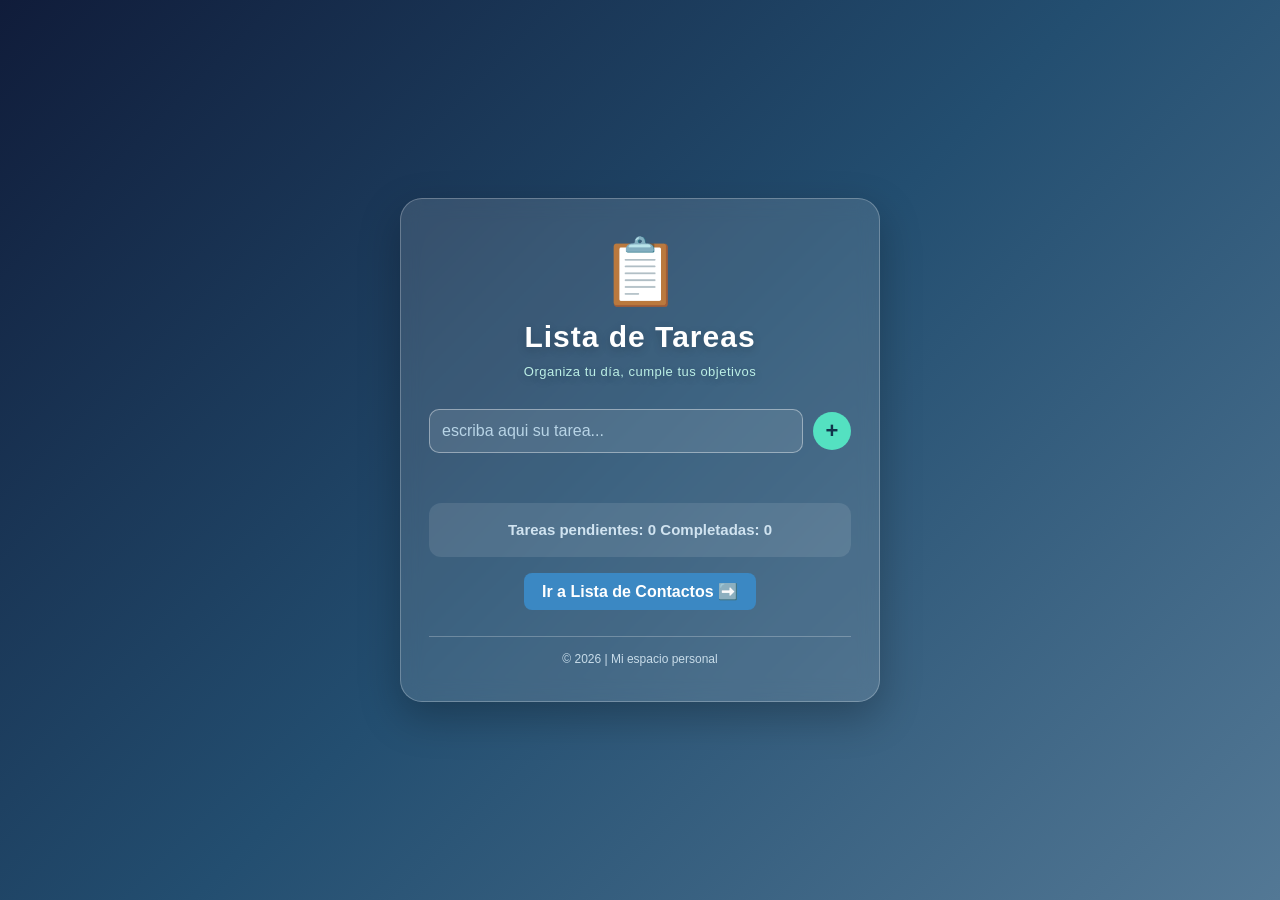
<file: index.html>
<!DOCTYPE html>
<html lang="es">

<head>
    <meta charset="UTF-8" />
    <meta name="viewport" content="width=device-width, initial-scale=1.0" />
    <title>JavaScript - To Do List</title>
    <link rel="stylesheet" href="styles.css" />
</head>

<body>

    <main class="contenedor">
        <!-- Ícono superior estilo libreta -->
        <div class="icono">📋</div>

        <h1>Lista de Tareas</h1>

        <!-- Caja para escribir y botón + -->
        <div class="grupo-input">
            <input type="text" id="inputTarea" placeholder="escriba aqui su tarea..." />
            <button id="btnAgregar">+</button>
        </div>

        <!-- Aquí se van a agregar las tareas desde JavaScript -->
        <ul id="listaTareas"></ul>

        <!-- Contadores de abajo -->
        <p class="resumen">
            Tareas pendientes: <span id="pendientes">0</span>
            Completadas: <span id="completadas">0</span>
        </p>

        <!-- Botón para ir a la Lista de Contactos -->
        <div style="margin-top: 25px;">
            <a href="contactos/index.html"
                style="color: #ffffff; background-color: #3b88c3; padding: 10px 18px; border-radius: 8px; text-decoration: none; font-weight: bold;">
                Ir a Lista de Contactos ➡️
            </a>
        </div>
    </main>

    <script src="script.js"></script>
</body>

</html>
</file>
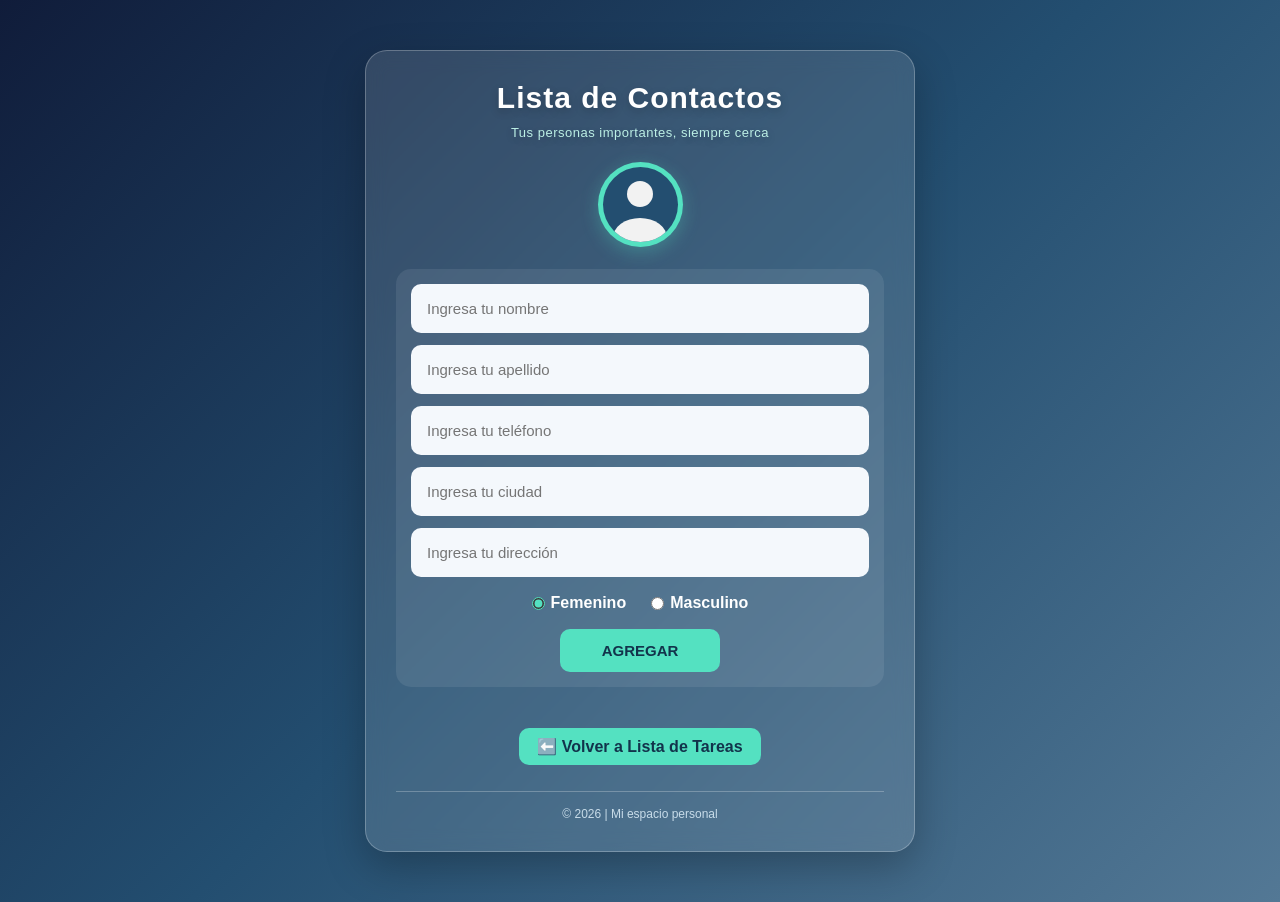
<file: contactos/index.html>
<!DOCTYPE html>
<html lang="es">

<head>
    <meta charset="UTF-8" />
    <meta name="viewport" content="width=device-width, initial-scale=1.0" />
    <title>Lista de Contactos</title>
    <link rel="stylesheet" href="styles.css" />
</head>

<body>

    <main class="contenedor">
        <h1>Lista de Contactos</h1>

        <!-- Símbolo de usuario igual a la imagen -->
        <div class="caja-icono">
            <div class="circulo-gris">
                <div class="cabeza"></div>
                <div class="cuerpo"></div>
            </div>
        </div>

        <!-- Formulario en español -->
        <div class="formulario">
            <input type="text" id="nombre" placeholder="Ingresa tu nombre" />
            <input type="text" id="apellido" placeholder="Ingresa tu apellido" />
            <input type="text" id="telefono" placeholder="Ingresa tu teléfono" />
            <input type="text" id="ciudad" placeholder="Ingresa tu ciudad" />
            <input type="text" id="direccion" placeholder="Ingresa tu dirección" />

            <div class="radios">
                <label>
                    <input type="radio" name="genero" id="radioFemale" value="female" checked /> Femenino
                </label>
                <label>
                    <input type="radio" name="genero" id="radioMale" value="male" /> Masculino
                </label>
            </div>

            <button id="btnAgregar">AGREGAR</button>
        </div>

        <!-- Lista donde aparecerán los contactos -->
        <ul id="listaContactos"></ul>

        <!-- Botón para volver a la Lista de Tareas -->
        <div style="margin-top: 25px;">
            <a href="../index.html"
                style="color: #ffffff; background-color: #3b88c3; padding: 10px 18px; border-radius: 8px; text-decoration: none; font-weight: bold;">
                ⬅️ Volver a Lista de Tareas
            </a>
        </div>
    </main>

    <script src="script.js"></script>
</body>

</html>
</file>
<file: styles.css>
* {
    margin: 0;
    padding: 0;
    box-sizing: border-box;
    font-family: Arial, sans-serif;
}

body {
    background-color: #2b5876;
    /* Color de fondo cambiado a azul petróleo */
    color: white;
    display: flex;
    justify-content: center;
    padding-top: 50px;
}

.contenedor {
    width: 90%;
    max-width: 420px;
    text-align: center;
}

.icono {
    font-size: 65px;
    margin-bottom: 10px;
}

h1 {
    font-size: 26px;
    margin-bottom: 30px;
}

/* Fila del input y botón circular */
.grupo-input {
    display: flex;
    align-items: center;
    gap: 10px;
    margin-bottom: 25px;
}

#inputTarea {
    flex: 1;
    background: transparent;
    border: none;
    border-bottom: 1px solid #a3c6dc;
    padding: 10px;
    font-size: 16px;
    color: white;
    outline: none;
}

#inputTarea::placeholder {
    color: #b8d4e6;
}

#btnAgregar {
    width: 38px;
    height: 38px;
    border-radius: 50%;
    border: none;
    background-color: #e8f1f5;
    color: #2b5876;
    font-size: 22px;
    font-weight: bold;
    cursor: pointer;
}

#btnAgregar:hover {
    background-color: #ffffff;
}

/* Lista de tarjetas blancas */
#listaTareas {
    list-style: none;
    display: flex;
    flex-direction: column;
    gap: 12px;
    margin-bottom: 25px;
}

.item-tarea {
    background-color: white;
    color: #1e3a5f;
    padding: 14px 16px;
    border-radius: 6px;
    display: flex;
    align-items: center;
    justify-content: space-between;
}

.info-tarea {
    display: flex;
    align-items: center;
    gap: 10px;
    font-weight: bold;
    font-size: 15px;
}

.info-tarea input[type="checkbox"] {
    width: 17px;
    height: 17px;
    cursor: pointer;
    accent-color: #2b5876;
}

/* Estilo cuando se marca el checkbox */
.tachado {
    text-decoration: line-through;
    color: #8c9ba5;
}

.btn-borrar {
    background: none;
    border: none;
    font-size: 18px;
    cursor: pointer;
}

.resumen {
    font-size: 15px;
    color: #d0e3f0;
}

/* ===== MEJORAS VISUALES - APORTE PERSONAL ===== */

body {
    min-height: 100vh;
    align-items: center;
    padding: 40px 15px;
    background: linear-gradient(135deg, #101c3a, #234e70, #537895);
}

.contenedor {
    max-width: 480px;
    padding: 35px 28px;
    background: rgba(255, 255, 255, 0.12);
    border: 1px solid rgba(255, 255, 255, 0.25);
    border-radius: 22px;
    box-shadow: 0 15px 40px rgba(0, 0, 0, 0.25);
    backdrop-filter: blur(10px);
}

h1 {
    font-size: 30px;
    letter-spacing: 1px;
    text-shadow: 0 3px 10px rgba(0,0,0,0.2);
}

#inputTarea {
    border: 1px solid rgba(255,255,255,0.4);
    border-radius: 10px;
    padding: 12px;
    background: rgba(255,255,255,0.10);
    transition: 0.3s;
}

#inputTarea:focus {
    border-color: #54e1c1;
    box-shadow: 0 0 10px rgba(84,225,193,0.4);
}

#btnAgregar {
    background: #54e1c1;
    color: #12334b;
    transition: 0.3s;
}

#btnAgregar:hover {
    transform: scale(1.12);
    background: white;
}

.item-tarea {
    border-radius: 12px;
    padding: 16px;
    box-shadow: 0 5px 15px rgba(0,0,0,0.15);
    transition: transform 0.25s, box-shadow 0.25s;
}

.item-tarea:hover {
    transform: translateY(-4px);
    box-shadow: 0 9px 20px rgba(0,0,0,0.22);
}

.btn-borrar {
    background: #ffe4e4;
    border-radius: 8px;
    padding: 7px 10px;
    transition: 0.3s;
}

.btn-borrar:hover {
    background: #ffbaba;
    transform: scale(1.1);
}

.resumen {
    line-height: 2;
    font-weight: 600;
}

@media (max-width: 480px) {
    .contenedor {
        padding: 25px 18px;
    }

    h1 {
        font-size: 25px;
    }
}

/* ===== IDENTIDAD VISUAL FINAL ===== */

.contenedor {
    animation: aparecer 0.8s ease;
}

.icono {
    animation: flotar 3s ease-in-out infinite;
}

h1 {
    letter-spacing: 1px;
    font-weight: 800;
}

h1::after {
    content: "Organiza tu día, cumple tus objetivos";
    display: block;
    font-size: 13px;
    font-weight: normal;
    letter-spacing: 0.5px;
    color: #bcefe5;
    margin-top: 10px;
}

.item-tarea {
    animation: aparecer 0.5s ease;
}

.resumen {
    padding: 12px;
    border-radius: 12px;
    background: rgba(255,255,255,0.10);
}

.contenedor::after {
    content: "© 2026 | Mi espacio personal";
    display: block;
    margin-top: 35px;
    padding-top: 15px;
    border-top: 1px solid rgba(255,255,255,0.25);
    font-size: 12px;
    color: #c8dce9;
}

@keyframes aparecer {
    from {
        opacity: 0;
        transform: translateY(15px);
    }
    to {
        opacity: 1;
        transform: translateY(0);
    }
}

@keyframes flotar {
    0%, 100% {
        transform: translateY(0);
    }
    50% {
        transform: translateY(-7px);
    }
}
</file>
<file: contactos/styles.css>
* {
    margin: 0;
    padding: 0;
    box-sizing: border-box;
    font-family: Arial, sans-serif;
}

body {
    background-color: #2b5876;
    color: white;
    display: flex;
    justify-content: center;
    padding-top: 30px;
    padding-bottom: 40px;
}

.contenedor {
    width: 90%;
    max-width: 480px;
    text-align: center;
}

h1 {
    font-size: 32px;
    margin-bottom: 15px;
}

/* Símbolo de perfil debajo del título */
.caja-icono {
    width: 85px;
    height: 85px;
    background-color: #f2f2f2;
    border-radius: 16px;
    margin: 0 auto 22px auto;
    display: flex;
    justify-content: center;
    align-items: center;
}

.circulo-gris {
    width: 75px;
    height: 75px;
    background-color: #9e9e9e;
    border-radius: 50%;
    position: relative;
    overflow: hidden;
}

.cabeza {
    width: 26px;
    height: 26px;
    background-color: #f2f2f2;
    border-radius: 50%;
    position: absolute;
    top: 14px;
    left: 50%;
    transform: translateX(-50%);
}

.cuerpo {
    width: 54px;
    height: 40px;
    background-color: #f2f2f2;
    border-radius: 50%;
    position: absolute;
    bottom: -16px;
    left: 50%;
    transform: translateX(-50%);
}

/* Formulario */
.formulario {
    display: flex;
    flex-direction: column;
    gap: 12px;
    margin-bottom: 25px;
}

.formulario input[type="text"] {
    width: 100%;
    padding: 12px 15px;
    border: none;
    border-radius: 8px;
    font-size: 15px;
    outline: none;
    color: #333;
}

.radios {
    display: flex;
    justify-content: center;
    gap: 25px;
    margin-top: 5px;
    margin-bottom: 5px;
    font-size: 16px;
}

.radios label {
    cursor: pointer;
    display: flex;
    align-items: center;
    gap: 6px;
}

#btnAgregar {
    width: 130px;
    margin: 0 auto;
    padding: 10px;
    background-color: #3b88c3;
    color: white;
    border: none;
    border-radius: 8px;
    font-size: 15px;
    font-weight: bold;
    cursor: pointer;
}

#btnAgregar:hover {
    background-color: #2c6da0;
}

/* Lista de contactos */
#listaContactos {
    list-style: none;
    display: flex;
    flex-direction: column;
    gap: 12px;
}

.item-contacto {
    background-color: white;
    color: #222;
    padding: 14px 18px;
    border-radius: 8px;
    display: flex;
    justify-content: space-between;
    align-items: center;
    text-align: left;
}

.texto-contacto {
    font-size: 15px;
    flex: 1;
    padding-right: 10px;
}

.botones-accion {
    display: flex;
    gap: 12px;
}

.btn-icono {
    background: none;
    border: none;
    font-size: 18px;
    cursor: pointer;
}

/* =====================================
   MEJORAS VISUALES - LISTA DE CONTACTOS
   Aporte personal
===================================== */

/* Fondo general */
body {
    min-height: 100vh;
    padding: 40px 15px;
    align-items: flex-start;
    background: linear-gradient(135deg, #101c3a, #234e70, #537895);
}

/* Panel principal */
.contenedor {
    max-width: 550px;
    margin: 10px auto;
    padding: 30px;
    background: rgba(255, 255, 255, 0.12);
    border: 1px solid rgba(255, 255, 255, 0.25);
    border-radius: 22px;
    box-shadow: 0 15px 40px rgba(0, 0, 0, 0.25);
    backdrop-filter: blur(10px);
}

/* Título */
h1 {
    font-size: 30px;
    letter-spacing: 1px;
    text-shadow: 0 3px 10px rgba(0,0,0,0.2);
    margin-bottom: 22px;
}

/* Icono de perfil */
.caja-icono {
    border-radius: 50%;
    background: #54e1c1;
    box-shadow: 0 5px 18px rgba(84,225,193,0.3);
    transition: transform 0.3s;
}

.caja-icono:hover {
    transform: rotate(10deg) scale(1.08);
}

.circulo-gris {
    background: #234e70;
}

/* Campos del formulario */
.formulario input[type="text"] {
    padding: 14px;
    border: 2px solid transparent;
    border-radius: 10px;
    background: #f4f8fc;
    color: #263b55;
    transition: 0.3s;
}

.formulario input[type="text"]:focus {
    border-color: #54e1c1;
    box-shadow: 0 0 10px rgba(84,225,193,0.35);
}

/* Opciones de género */
.radios {
    color: white;
    font-weight: 600;
}

.radios input {
    accent-color: #54e1c1;
    cursor: pointer;
}

/* Botón agregar */
#btnAgregar {
    width: 160px;
    padding: 13px;
    background: #54e1c1;
    color: #12334b;
    border-radius: 10px;
    font-weight: bold;
    transition: 0.3s;
}

#btnAgregar:hover {
    background: white;
    transform: translateY(-3px);
    box-shadow: 0 6px 15px rgba(0,0,0,0.2);
}

/* Tarjetas de contactos */
#listaContactos {
    margin-top: 25px;
}

.item-contacto {
    padding: 17px;
    border-radius: 13px;
    border-left: 5px solid #54e1c1;
    background: #ffffff;
    box-shadow: 0 5px 15px rgba(0,0,0,0.15);
    transition: 0.3s;
}

.item-contacto:hover {
    transform: translateY(-4px);
    box-shadow: 0 9px 20px rgba(0,0,0,0.22);
}

.texto-contacto {
    color: #263b55;
    font-weight: 600;
    line-height: 1.6;
}

/* Botones editar y eliminar */
.botones-accion {
    gap: 10px;
}

.btn-icono {
    padding: 8px;
    border-radius: 8px;
    transition: 0.3s;
}

.btn-icono:hover {
    background: #e0f7f3;
    transform: scale(1.15);
}

/* Botón regresar */
.contenedor a {
    background: #54e1c1 !important;
    color: #12334b !important;
    border-radius: 10px !important;
    transition: 0.3s;
}

.contenedor a:hover {
    background: white !important;
    transform: translateY(-3px);
}

/* Adaptación a celulares */
@media (max-width: 480px) {
    .contenedor {
        width: 100%;
        padding: 22px 15px;
    }

    h1 {
        font-size: 25px;
    }

    .item-contacto {
        padding: 12px;
    }

    .texto-contacto {
        font-size: 13px;
    }
}

/* ===== IDENTIDAD VISUAL FINAL ===== */

.contenedor {
    animation: aparecer 0.8s ease;
}

h1 {
    letter-spacing: 1px;
    font-weight: 800;
}

h1::after {
    content: "Tus personas importantes, siempre cerca";
    display: block;
    font-size: 13px;
    font-weight: normal;
    letter-spacing: 0.5px;
    color: #bcefe5;
    margin-top: 10px;
}

.caja-icono {
    animation: flotar 3s ease-in-out infinite;
}

.item-contacto {
    animation: aparecer 0.5s ease;
}

.formulario {
    padding: 15px;
    border-radius: 15px;
    background: rgba(255,255,255,0.08);
}

.contenedor::after {
    content: "© 2026 | Mi espacio personal";
    display: block;
    margin-top: 35px;
    padding-top: 15px;
    border-top: 1px solid rgba(255,255,255,0.25);
    font-size: 12px;
    color: #c8dce9;
}

@keyframes aparecer {
    from {
        opacity: 0;
        transform: translateY(15px);
    }
    to {
        opacity: 1;
        transform: translateY(0);
    }
}

@keyframes flotar {
    0%, 100% {
        transform: translateY(0);
    }
    50% {
        transform: translateY(-7px);
    }
}
</file>
